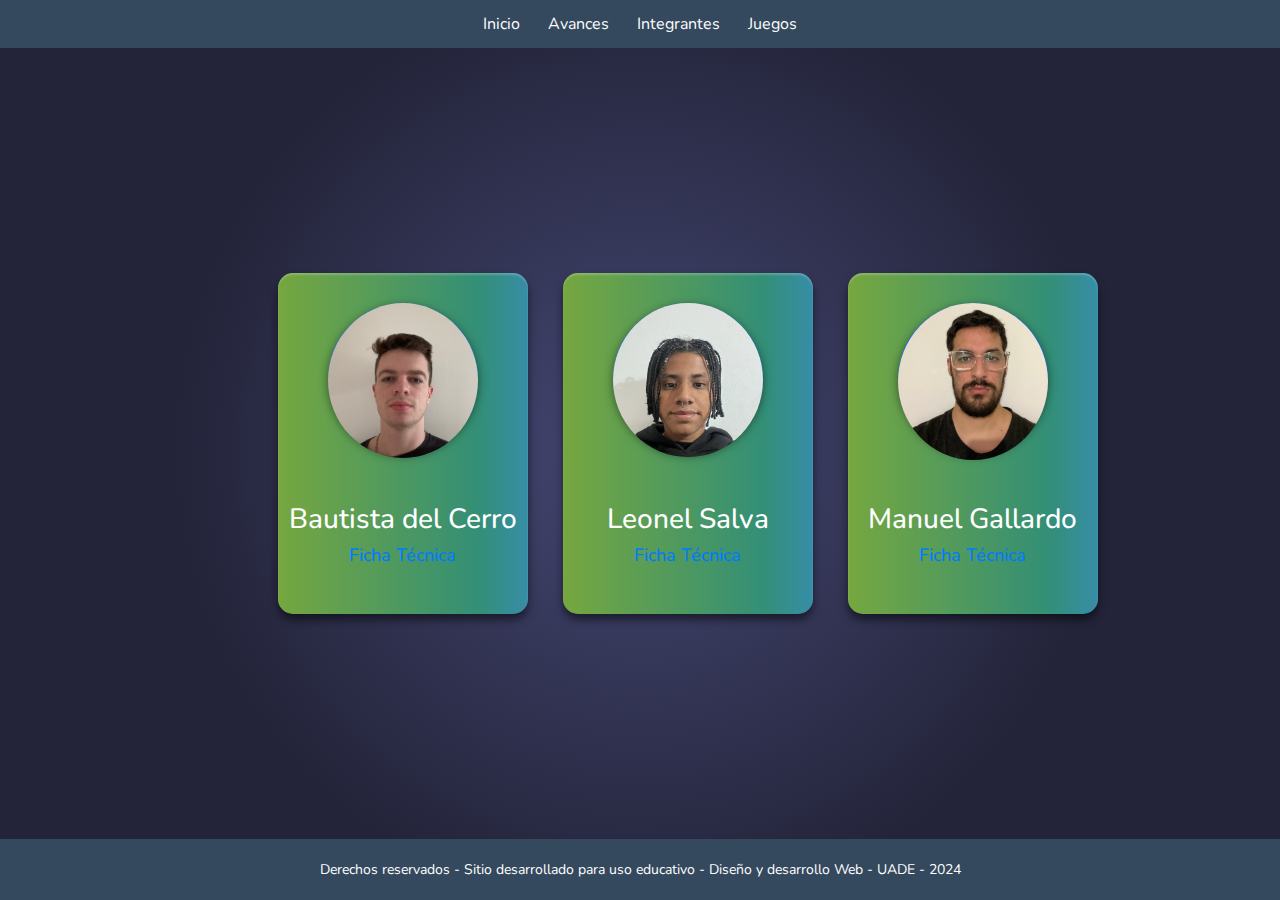
<file: integrantes.html>
<!DOCTYPE html>
<html lang="en">
<head>
    <meta charset="UTF-8">
    <meta name="viewport" content="width=device-width, initial-scale=1.0">
    <link rel="stylesheet" href="styles/integrantes.css">
    <link rel="stylesheet" href="styles/navbar.css">
    <link rel="stylesheet" href="styles/footer.css">
    <link rel="stylesheet" href="https://cdnjs.cloudflare.com/ajax/libs/twitter-bootstrap/4.1.2/css/bootstrap.min.css">
    <link rel="stylesheet" href="https://cdnjs.cloudflare.com/ajax/libs/font-awesome/5.15.3/css/all.min.css">
    <title>Salvemos la fauna - Integrantes</title>
</head>
<body>
    <section class="navBar">
        <nav>
          <a onclick="mostrarOcultar('mostrar')" class="icon-reorder"><i class="fas fa-bars"></i></a>
            <ul id="mostrar">
            <li><a href="index.html">Inicio</a></li>
            <li><a href="avances.html">Avances</a></li>
            <li><a href="integrantes.html">Integrantes</a></li>
            <li><a href="juegos.html">Juegos</a></li>
          </ul>
        </nav>
        </section>
    
    <div class="container d-flex justify-content-center align-items-center min-vh-100">
        <div class="row justify-content-center">
            <div class="col-12 col-sm-6 col-md-4 col-lg-3">
                <div class="our-team">
                    <div class="picture">
                        <img class="img-fluid" src="images/bauti.png">
                    </div>
                    <div class="team-content">
                        <h3 class="name">Bautista del Cerro</h3>
                        <h4 class="title"><a href="https://baudelcerro1204.github.io/1erParcial-DesarrolloWeb/" target="_blank">Ficha Técnica</a></h4>
                    </div>
                    <ul class="social">
                        <li><a href="https://github.com/baudelcerro1204" class="fab fa-github" aria-hidden="true" target="_blank"></a></li>
                        <li><a href="https://www.linkedin.com/in/bautistadelcerro/" class="fab fa-linkedin" aria-hidden="true" target="_blank"></a></li>
                    </ul>                    
                </div>
            </div>
            <div class="col-12 col-sm-6 col-md-4 col-lg-3">
                <div class="our-team">
                    <div class="picture">
                        <img class="img-fluid" src="images/leonel.jpg">
                    </div>
                    <div class="team-content">
                        <h3 class="name">Leonel Salva</h3>
                        <h4 class="title"><a href="https://leonelsalva4.github.io/parcial1_disenoweb/" target="_blank">Ficha Técnica</a></h4>
                    </div>
                    <ul class="social">
                        <li><a href="https://github.com/leonelsalva4" class="fab fa-github" aria-hidden="true" target="_blank"></a></li>
                        <li><a href="https://www.linkedin.com/in/leonel-salva-abbaa928a/" class="fab fa-linkedin" aria-hidden="true" target="_blank"></a></li>
                    </ul>
                </div>
            </div>
            <div class="col-12 col-sm-6 col-md-4 col-lg-3">
                <div class="our-team">
                    <div class="picture">
                        <img class="img-fluid" src="images/manu.jpeg">
                    </div>
                    <div class="team-content">
                        <h3 class="name">Manuel Gallardo</h3>
                        <h4 class="title"><a href="https://obianzk.github.io/disaydesa-examen1/" target="_blank">Ficha Técnica</a></h4>
                    </div>
                </div>
            </div>
        </div>
    </div>
    <script src="https://code.jquery.com/jquery-3.5.1.min.js"></script>
    <script src="js/navbar.js"></script> 
    <footer>
        <p>Derechos reservados - Sitio desarrollado para uso
          educativo - Diseño y desarrollo Web - UADE - 2024</p>
    </footer>
</body>
</html>
</file>
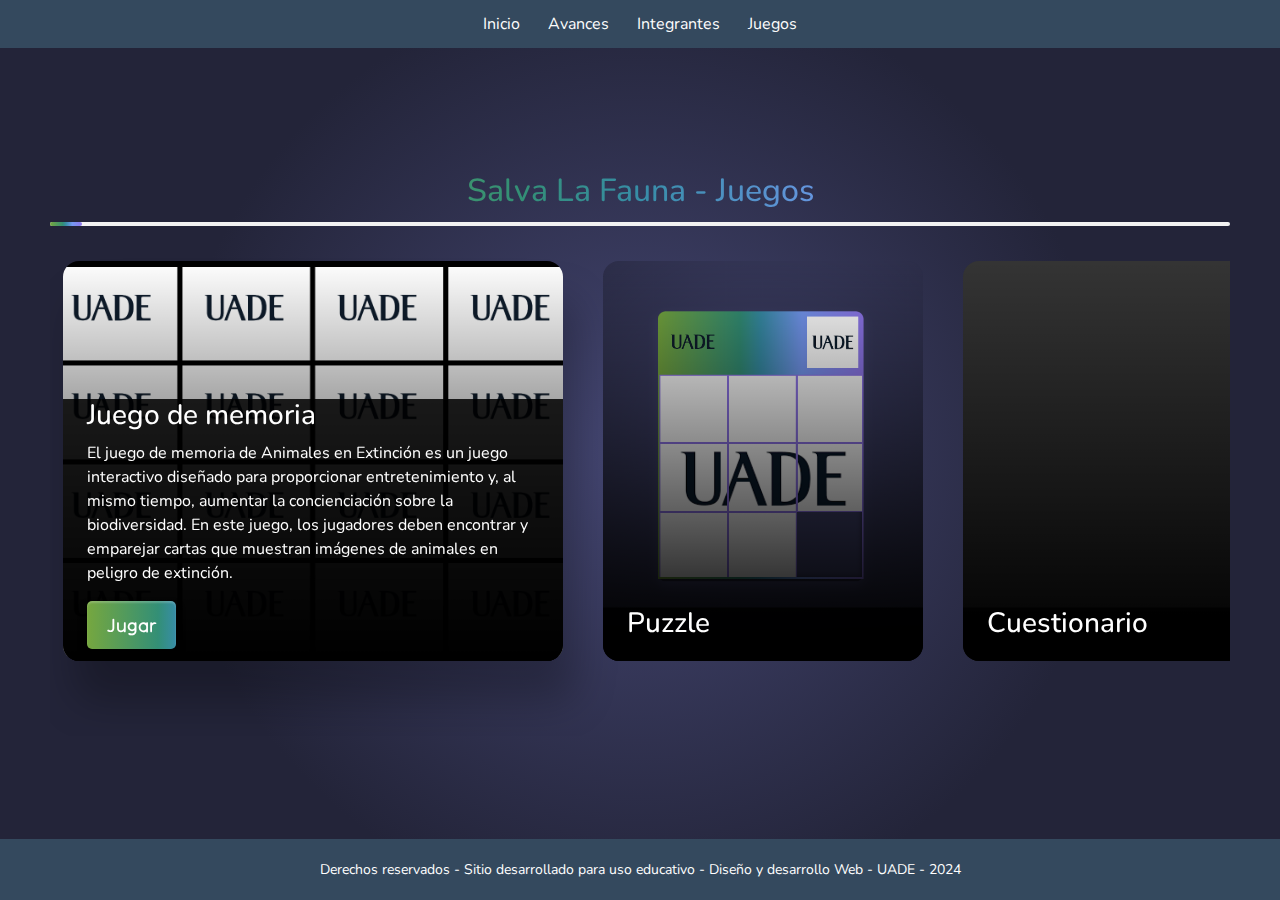
<file: juegos.html>
<!DOCTYPE html>
<html lang="en">
<head>
    <meta charset="UTF-8">
    <meta name="viewport" content="width=device-width, initial-scale=1.0">
    <title>Salvemos la fauna - Juegos</title>
    <link rel="stylesheet" href="styles/juegos.css">
    <link rel="stylesheet" href="styles/footer.css">
    <link rel="stylesheet" href="styles/navbar.css">
    <link rel="stylesheet" href="https://cdnjs.cloudflare.com/ajax/libs/twitter-bootstrap/4.5.0/css/bootstrap.min.css">
    <link rel="stylesheet" href="https://cdnjs.cloudflare.com/ajax/libs/OwlCarousel2/2.3.4/assets/owl.carousel.min.css">
    <link rel="stylesheet" href="https://cdnjs.cloudflare.com/ajax/libs/OwlCarousel2/2.3.4/assets/owl.theme.default.css">
    <link rel="stylesheet" href="https://cdnjs.cloudflare.com/ajax/libs/font-awesome/5.15.3/css/all.min.css">
</head>
<body>
  <section class="navBar">
    <nav>
        <a onclick="mostrarOcultar('mostrar')" class="icon-reorder"><i class="fas fa-bars"></i></a>
        <ul id="mostrar">
            <li><a href="index.html">Inicio</a></li>
            <li><a href="avances.html">Avances</a></li>
            <li><a href="integrantes.html">Integrantes</a></li>
            <li><a href="juegos.html">Juegos</a></li>
        </ul>
    </nav>
  </section>
  <section class="game-section">
      <h2 class="line-title">Salva la fauna - Juegos</h2>
      <div class="owl-carousel custom-carousel owl-theme">
        <div class="item active" style="background-image: url(images/memory-game.png);">
          <div class="item-desc">
            <h3>Juego de memoria</h3>
            <p>El juego de memoria de Animales en Extinción es un juego interactivo diseñado para proporcionar entretenimiento y, al mismo tiempo, aumentar la concienciación sobre la biodiversidad. En este juego, los jugadores deben encontrar y emparejar cartas que muestran imágenes de animales en peligro de extinción.</p>
            <button class="play-button" onclick="location.href='bauti.html'">Jugar</button>
          </div>
        </div>
        <div class="item" style="background-image: url(images/puzzle.png);">
          <div class="item-desc">
            <h3>Puzzle</h3>
            <p>El Juego de Puzzle de Animales en Extinción desafía a los jugadores a reorganizar piezas para revelar imágenes de animales en peligro de extinción. 
              Este juego no solo entretiene, sino que también educa sobre la importancia de la conservación de estas especies.</p>
              <button class="play-button" onclick="location.href='leo.html'">Jugar</button>
          </div>
        </div>
        <div class="item" style="background-image: url(https://i.pinimg.com/736x/20/c6/91/20c6912a4325c42402890997866a82b9.jpg);">
          <div class="item-desc">
            <h3>Cuestionario</h3>
            <p>El "Cuestionario sobre Conservación de Tiburones" es un juego educativo que desafía a los jugadores a responder preguntas sobre la conservación de los tiburones, su importancia y las amenazas que enfrentan. Los jugadores deben seleccionar las respuestas correctas y al finalizar pueden ver su puntaje.</p>
            <button class="play-button" onclick="location.href='manu.html'">Jugar</button>
          </div>
        </div>
      </div>
  </section>
  <footer>
      <p>Derechos reservados - Sitio desarrollado para uso
        educativo - Diseño y desarrollo Web - UADE - 2024</p>
  </footer>
  <script src="https://code.jquery.com/jquery-3.5.1.min.js"></script>
  <script src="https://cdnjs.cloudflare.com/ajax/libs/jquery/3.6.0/jquery.min.js"></script>
  <script src="https://cdnjs.cloudflare.com/ajax/libs/OwlCarousel2/2.3.4/owl.carousel.min.js"></script>
  <script src="js/navbar.js"></script>
  <script src="js/juegos.js"></script>
</body>
</html>
</file>
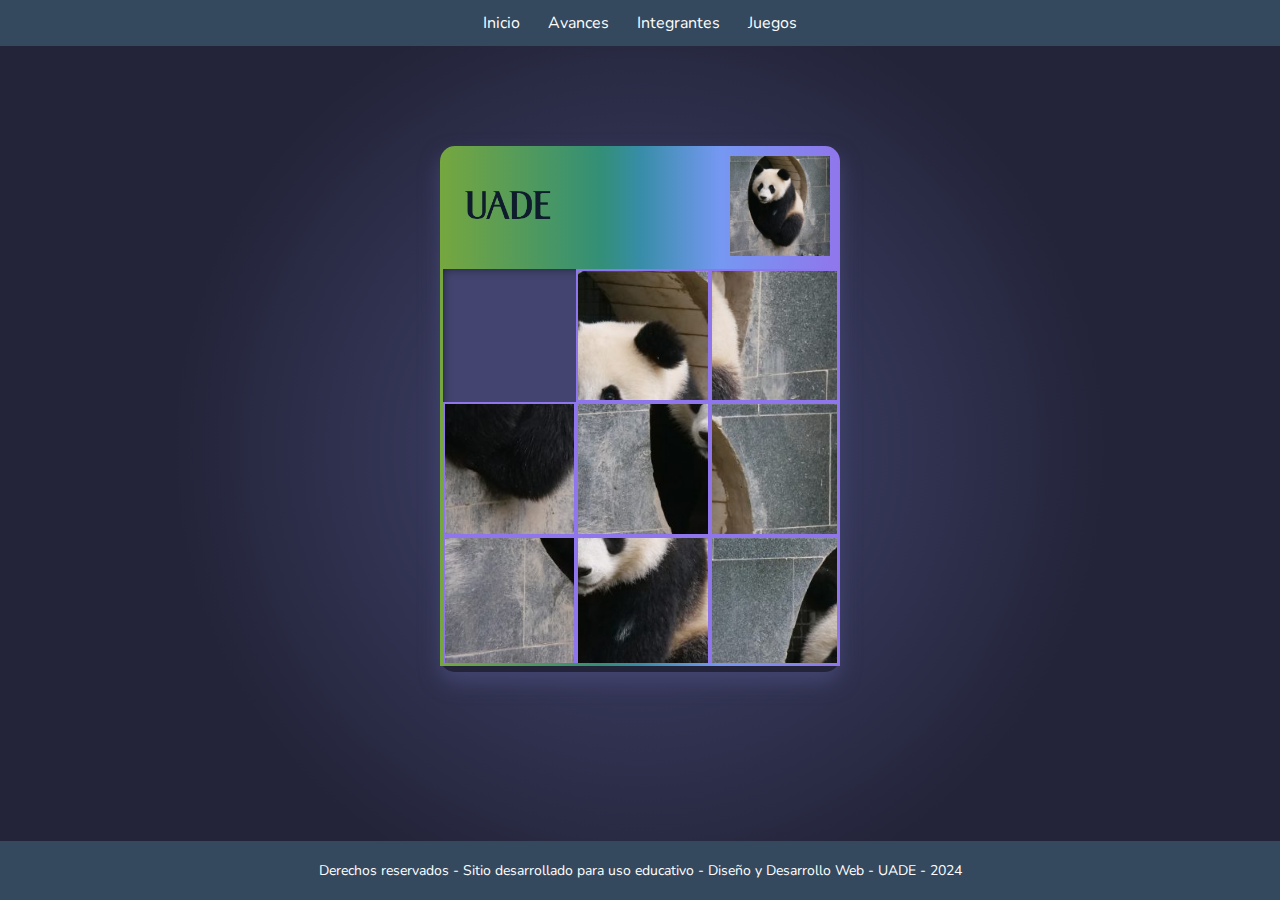
<file: leo.html>
<!DOCTYPE html>
<html lang="es">

<head>
    <meta charset="UTF-8">
    <meta name="viewport" content="width=device-width, initial-scale=1.0">
    <title>Puzzle</title>
    <link rel="stylesheet" href="https://fonts.googleapis.com/css?family=Anton">
    <link rel="stylesheet" href="styles/footer.css">
    <link rel="stylesheet" href="styles/leo.css">
    <link rel="stylesheet" href="styles/navbar.css">
    <link rel="stylesheet" href="https://cdnjs.cloudflare.com/ajax/libs/font-awesome/5.15.3/css/all.min.css">
</head>

<body>
    <header class="navBar">
        <nav>
            <a onclick="mostrarOcultar('mostrar')" class="icon-reorder"><i class="fas fa-bars"></i></a>
            <ul id="mostrar">
                <li><a href="index.html">Inicio</a></li>
                <li><a href="avances.html">Avances</a></li>
                <li><a href="integrantes.html">Integrantes</a></li>
                <li><a href="juegos.html">Juegos</a></li>
            </ul>
        </nav>
    </header>
    <main>
        <div class="logo-container">
            <div class="logo">
                <img src="./images/logo-uade.png" alt="Logo uade">
                <img id="reference-image" src="" alt="Imagen de referencia" height="100" width="100">
            </div>
            <div id="puzzle-wrapper"></div>
        </div>
    </main>
    <script src="js/leo.js"></script>
    <script src="js/navbar.js"></script>
    <script src="https://cdnjs.cloudflare.com/ajax/libs/jquery/2.1.3/jquery.min.js"></script>
    <footer>
        <p>Derechos reservados - Sitio desarrollado para uso
            educativo - Diseño y Desarrollo Web - UADE - 2024</p>
    </footer>
</body>

</html>
</file>
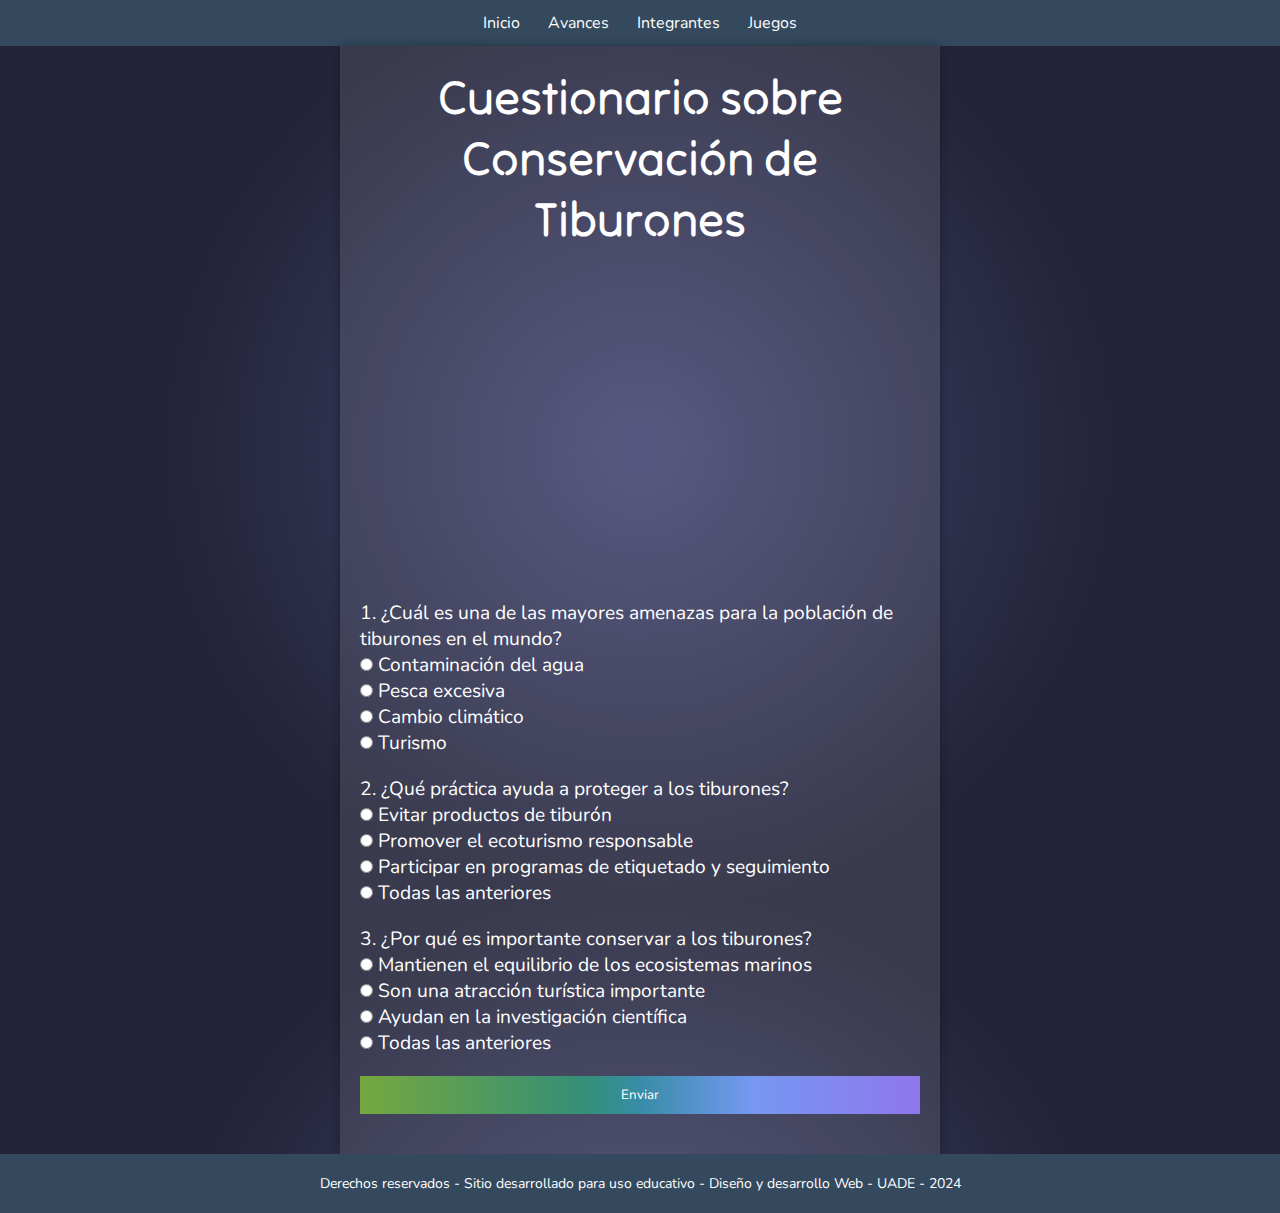
<file: manu.html>
<!DOCTYPE html>
<html lang="es">
<head>
    <meta charset="UTF-8">
    <meta name="viewport" content="width=device-width, initial-scale=1.0">
    <title>Cuestionario sobre Conservación de Tiburones</title>
    <link rel="stylesheet" href="styles/manu.css">
    <link rel="stylesheet" href="styles/navbar.css">
    <link rel="stylesheet" href="styles/footer.css">
    <link rel="stylesheet" href="https://cdnjs.cloudflare.com/ajax/libs/font-awesome/5.15.3/css/all.min.css">
</head>
<body>
    <section class="navBar">
        <nav>
          <a onclick="mostrarOcultar('mostrar')" class="icon-reorder"><i class="fas fa-bars"></i></a>
          <ul id="mostrar">
            <li><a href="index.html">Inicio</a></li>
            <li><a href="avances.html">Avances</a></li>
            <li><a href="integrantes.html">Integrantes</a></li>
            <li><a href="juegos.html">Juegos</a></li>
          </ul>
        </nav>
      </section>
    <div class="container">
        <h1>Cuestionario sobre Conservación de Tiburones</h1>

        <div>
          <iframe width="560" height="315" src="https://www.youtube.com/embed/Ao5ItYTg2cI" frameborder="0" allow="accelerometer; autoplay; clipboard-write; encrypted-media; gyroscope; picture-in-picture" allowfullscreen></iframe>
      </div>

        <form id="quizForm">
            <div class="question">
                <p>1. ¿Cuál es una de las mayores amenazas para la población de tiburones en el mundo?</p>
                <label><input type="radio" name="question1" value="Contaminación del agua"> Contaminación del agua</label><br>
                <label><input type="radio" name="question1" value="Pesca excesiva"> Pesca excesiva</label><br>
                <label><input type="radio" name="question1" value="Cambio climático"> Cambio climático</label><br>
                <label><input type="radio" name="question1" value="Turismo"> Turismo</label>
            </div>
            <div class="question">
                <p>2. ¿Qué práctica ayuda a proteger a los tiburones?</p>
                <label><input type="radio" name="question2" value="Evitar productos de tiburón"> Evitar productos de tiburón</label><br>
                <label><input type="radio" name="question2" value="Promover el ecoturismo responsable"> Promover el ecoturismo responsable</label><br>
                <label><input type="radio" name="question2" value="Participar en programas de etiquetado y seguimiento"> Participar en programas de etiquetado y seguimiento</label><br>
                <label><input type="radio" name="question2" value="Todas las anteriores"> Todas las anteriores</label>
            </div>
            <div class="question">
                <p>3. ¿Por qué es importante conservar a los tiburones?</p>
                <label><input type="radio" name="question3" value="Mantienen el equilibrio de los ecosistemas marinos"> Mantienen el equilibrio de los ecosistemas marinos</label><br>
                <label><input type="radio" name="question3" value="Son una atracción turística importante"> Son una atracción turística importante</label><br>
                <label><input type="radio" name="question3" value="Ayudan en la investigación científica"> Ayudan en la investigación científica</label><br>
                <label><input type="radio" name="question3" value="Todas las anteriores"> Todas las anteriores</label>
            </div>
            <button type="submit">Enviar</button>
        </form>
        <div id="result"></div>
        <div id="modal" class="modal">
            <div class="modal-content">
                <span id="closeModal" class="close">&times;</span>
                <p id="modalResult"></p>
                <button onclick="retryQuiz()">Volver a intentar</button>
                <button onclick="window.location.href='juegos.html'">Ir al inicio</button>
            </div>
        </div>
    </div>
    <script src="js/manu.js"></script>
    <script src="js/navbar.js"></script>
  <footer>
    <p>Derechos reservados - Sitio desarrollado para uso
      educativo - Diseño y desarrollo Web - UADE - 2024</p>
</footer>
</body>
</html>
</file>
<file: styles/integrantes.css>
/* CSS para el footer */
html, body {
    height: 100%;
    margin: 0;
    padding: 0;
}

body {
    display: flex;
    flex-direction: column;
    min-height: 100vh;
    font-family: "Nunito", sans-serif;
    background: rgb(67, 69, 112);
    background: radial-gradient(circle, rgba(67, 69, 112, 1) 3%, rgba(35, 36, 57, 1) 60%);
    background-size: cover;
    background-position: center;
    box-sizing: border-box;
}

.container {
    flex: 1;
    display: flex;
    flex-direction: column;
    justify-content: center;
    align-items: center;
}

footer {
    background-color: #34495e; 
    color: #ffffff; 
    text-align: center; 
    padding: 20px; 
    width: 100%; 
    font-family: 'Nunito', sans-serif; 
    font-size: 14px; 
    position: relative;
}

footer p {
    margin: 0; 
}

.our-team {
    padding: 30px 0 40px;
    margin: 50px; 
    text-align: center;
    overflow: hidden;
    position: relative;
    background: linear-gradient(
        90deg,
        rgb(118, 167, 63) 0%,
        rgb(51, 143, 118) 40%,
        rgb(55, 141, 167) 50%,
        rgb(117, 152, 242) 70%,
        rgb(144, 118, 236) 100%
    );
    background-size: 200%;
    background-position: left;
    color: #fff;
    border-radius: 15px;
    box-shadow: 0 6px 8px rgba(0, 0, 0, 0.5), inset 0px 2px 2px rgba(255, 255, 255, 0.2);
    transition: all 0.3s ease-in;
    animation: backgroundMove 10s linear infinite alternate;
    width: 250px; 
}

@keyframes backgroundMove {
    0% {
        background-position: left;
    }
    100% {
        background-position: right;
    }
}

.our-team .picture {
    display: inline-block;
    height: 150px; 
    width: 150px; 
    margin-bottom: 50px;
    z-index: 1;
    position: relative;
    border-radius: 50%;
    box-shadow: 0 3px 10px rgba(0, 0, 0, 0.5);
}

.our-team .picture::before {
    content: "";
    width: 100%;
    height: 0;
    border-radius: 50%;
    background-color: #1369ce;
    position: absolute;
    bottom: 135%;
    right: 0;
    left: 0;
    opacity: 0.9;
    transform: scale(3);
    transition: all 0.3s linear 0s;
}

.our-team:hover .picture::before {
    height: 100%;
}

.our-team .picture::after {
    content: "";
    width: 100%;
    height: 100%;
    border-radius: 50%;
    background-color: #1369ce;
    position: absolute;
    top: 0;
    left: 0;
    z-index: -1;
}

.our-team .picture img {
    width: 100%;
    height: auto;
    border-radius: 50%;
    transform: scale(1);
    transition: all 0.9s ease 0s;
}

.our-team:hover .picture img {
    box-shadow: 0 0 0 14px #f7f5ec;
    transform: scale(0.7);
}

.our-team .title {
    display: block;
    font-size: 18px; 
    color: #4e5052;
    text-transform: capitalize;
}

.our-team .social {
    width: 100%;
    padding: 0;
    margin: 0;
    background-color: #1369ce;
    position: absolute;
    bottom: -100px;
    left: 0;
    transition: all 0.5s ease 0s;
    display: flex;
    justify-content: center;
    align-items: center;
}

.our-team:hover .social {
    bottom: 0;
}

.our-team .social li {
    display: inline-block;
    margin: 0 10px;
}

.our-team .social li a {
    display: block;
    padding: 10px;
    font-size: 17px;
    color: white;
    transition: all 0.3s ease 0s;
    text-decoration: none;
    border-radius: 50%;
    background: linear-gradient(to bottom, #559b9a, #3b3d8a);
    box-shadow: 0 8px 20px rgba(0, 0, 0, 0.5), inset 0px 4px 4px rgba(255, 255, 255, 0.2);
}

.our-team .social li a:hover {
    color: #1369ce;
    background-color: #f7f5ec;
}

@media (max-width: 768px) {
    .our-team {
        width: 220px;
        margin: 20px auto;
    }
    
    .our-team .title {
        font-size: 16px; 
    }
    
    .our-team .picture {
        height: 130px; 
        width: 130px;
    }
}

@media (max-width: 576px) {
    .our-team {
        width: 200px; 
        margin: 20px auto; 
    }
    
    .our-team .title {
        font-size: 14px; 
    }
    
    .our-team .picture {
        height: 110px; 
        width: 110px; 
    }
}

/* CSS para el navbar */
.navBar a {
    color: #fff;
    padding: 8px 0;
    text-decoration: none;
}

.navBar h1 {
    color: #fff;
    font-size: 20px;
    margin: 0;
    text-align: center;
    text-transform: uppercase;
}

.navBar header {
    background: #222;
    padding: 10px 0;
    width: 100%;
    display: flex;
    justify-content: space-between;
    align-items: center;
}

.navBar li {
    color: #fff;
    list-style: none;
    padding: 12px;
}

.navBar li:hover {
    background: rgba(0,0,0,.25);
}

.navBar li a {
    display: inline;
}

nav {
    background-color: #34495e;
    text-align: center;
    width: 100%;
}

.navBar ul {
    margin: 0;
    padding: 0;
}

.navBar .icon-reorder {
    cursor: pointer;
    font-size: 24px;
    color: #fdfdfd;
    display: none; /* Ocultarlo por defecto */
}

.navBar .icon-reorder i {
    color: #fff; /* Color blanco para el ícono de la hamburguesa */
}

/* En resoluciones mayores a 450px */
@media screen and (min-width: 450px) {
    .navBar a {
        display: none;
    }
    .navBar li {
        display: inline-block;
    }
    .navBar ul {
        display: block !important;
    }
    .navBar .icon-reorder {
        display: none; /* Ocultar el ícono en pantallas grandes */
    }
}

/* En resoluciones menores a 450px */
@media screen and (max-width: 449px){
    .navBar a {
        display: block;
    }
    .navBar ul {
        display: none;
    }
    .navBar .icon-reorder {
        display: block; /* Mostrar el ícono en pantallas pequeñas */
    }
}

/* Agregar funcionalidad de toggle */
.navBar ul.show {
    display: block !important;
}
</file>
<file: styles/navbar.css>
@import url("https://fonts.googleapis.com/css2?family=Nunito:wght@300;400;500;600;700;800&family=Tilt+Neon&display=swap");

* {
  margin: 0;
  padding: 0;
  box-sizing: border-box;
  font-family: "Nunito", sans-serif;
}

html, body {
  height: 100%;
  margin: 0;
  padding: 0;
  display: flex;
  flex-direction: column;
}

body {
  font-family: "Nunito", sans-serif;
  font-size: 16px;
  background: rgb(67, 69, 112);
  background: radial-gradient(circle, rgba(67, 69, 112, 1) 3%, rgba(35, 36, 57, 1) 60%);
  background-size: cover;
  background-position: center;
  margin: 0;
  padding: 0;
  display: flex;
  flex-direction: column;
  min-height: 100vh;
}

.navBar a {
  color: #fdfdfd;
  padding: 8px 0;
  text-decoration: none;
}

.navBar h1 {
  color: #fff;
  font-size: 20px;
  margin: 0;
  text-align: center;
  text-transform: uppercase;
}

.navBar header {
  background: #222;
  padding: 10px 0;
  width: 100%;
  display: flex;
  justify-content: space-between;
  align-items: center;
  position: fixed;
  top: 0;
  left: 0;
  right: 0;
  z-index: 10;
}

.navBar li {
  color: #fff;
  list-style: none;
  padding: 12px;
}

.navBar li:hover {
  background: rgba(0,0,0,.25);
}

.navBar li a {
  display: inline;
}

nav {
  background-color: #34495e;
  text-align: center;
  width: 100%;
}

.navBar ul {
  margin: 0;
  padding: 0;
}

.navBar .icon-reorder {
  cursor: pointer;
  font-size: 24px;
  color: #fdfdfd;
  display: none; /* Ocultarlo por defecto */
}

/* En resoluciones mayores a 450px */
@media screen and (min-width: 450px) {
  .navBar a {
    display: none;
  }
  .navBar li {
    display: inline-block;
  }
  .navBar ul {
    display: block !important;
  }
  .navBar .icon-reorder {
    display: none; /* Ocultar el ícono en pantallas grandes */
  }
}

/* En resoluciones menores a 450px */
@media screen and (max-width: 449px){
  .navBar a {
    display: block;
  }
  .navBar ul {
    display: none;
  }
  .navBar .icon-reorder {
    display: block; /* Mostrar el ícono en pantallas pequeñas */
  }
}

/* Agregar funcionalidad de toggle */
.navBar ul.show {
  display: block !important;
}

/* Agregar margen superior al contenido para que no quede tapado por el navbar */
.home {
  margin-top: 60px; /* Ajusta este valor según la altura del navbar */
}
</file>
<file: styles/footer.css>
body {
    display: flex;
    flex-direction: column;
    min-height: 100vh;
}

footer {
    background-color: #34495e; 
    color: #ffffff; 
    text-align: center; 
    padding: 20px; 
    width: 100%; 
    font-family: 'Nunito', sans-serif; 
    font-size: 14px; 
}

footer p {
    margin: 0; 
}

@media (max-width: 768px) {
    footer {
        padding: 10px; 
        width: 100%;
    }
}

@media (max-width: 480px) {
    footer {
        width: 100%;
    }
}
</file>
<file: styles/juegos.css>
@import url("https://fonts.googleapis.com/css2?family=Nunito:wght@300;400;500;600;700;800&family=Tilt+Neon&display=swap");

* {
  margin: 0;
  padding: 0;
  box-sizing: border-box;
  font-family: "Nunito", sans-serif;
}

html, body {
  height: 100%;
  margin: 0;
  padding: 0;
  display: flex;
  flex-direction: column;
}

body {
  font-family: "Nunito", sans-serif;
  font-size: 16px;
  background: rgb(67, 69, 112);
  background: radial-gradient(circle, rgba(67, 69, 112, 1) 3%, rgba(35, 36, 57, 1) 60%);
  background-size: cover;
  background-position: center;
  margin: 0;
  padding: 0;
  display: flex;
  flex-direction: column;
  min-height: 100vh;
}

.navBar .icon-reorder {
  cursor: pointer;
  font-size: 24px;
  color: #fff;
  display: none; /* Ocultarlo por defecto */
}

.navBar .icon-reorder i {
  color: #fff; /* Color blanco para el ícono de la hamburguesa */
}

@media screen and (max-width: 800px) {
  .navBar .icon-reorder {
    display: block; /* Mostrar el ícono en pantallas pequeñas */
  }

  .navBar ul {
    display: none;
  }
}

/* Estilos adicionales */

.hamburger {
  display: none;
}

.hamburger div {
  width: 30px;
  height: 3px;
  background: #f2f5f7;
  margin: 5px;
  transition: all 0.3s ease;
}

.toggle .line1 {
  transform: rotate(-45deg) translate(-5px, 6px);
}

.toggle .line2 {
  transition: all 0.7s ease;
  width: 0;
}

.toggle .line3 {
  transform: rotate(45deg) translate(-5px, -6px);
}

@keyframes navLinkFade {
  from {
    opacity: 0;
    transform: translateX(50px);
  }
  to {
    opacity: 1;
    transform: translateX(0);
  }
}

.game-section {
  flex: 1;
  padding: 60px 50px;
  width: 100%;
  margin-top: 4rem;
}

img {
  max-width: 100%;
  border: 0;
  pointer-events: none;
  user-select: none;
}

h2 {
  margin-bottom: 48px;
  padding-bottom: 16px;
  font-size: clamp(1.5rem, 3vw, 2rem);
  line-height: clamp(1.8rem, 3.2vw, 2.3rem);
  font-weight: 700;
  position: relative;
  text-transform: capitalize;
  color: #fff;
  width: 100%;
  text-align: center;
}

h3 {
  margin: 0 0 10px;
  font-size: clamp(1.25rem, 2.5vw, 1.75rem);
  line-height: clamp(1.5rem, 2.8vw, 2rem);
  color: #fff;
}

.play-button {
  display: flex;
  justify-content: center;
  align-items: center;
  gap: 3px;
  max-width: max-content;
  background: linear-gradient(
    90deg,
    rgb(118, 167, 63) 0%,
    rgb(51, 143, 118) 40%,
    rgb(55, 141, 167) 50%,
    rgb(117, 152, 242) 70%,
    rgb(144, 118, 236) 100%
  );
  background-size: 200%;
  background-position: left;
  color: #fff;
  font-size: clamp(1rem, 2vw, 1.2rem);
  font-weight: 500;
  border: 0;
  padding: 12px 16px;
  border-radius: 5px;
  box-shadow: 0 6px 8px rgba(0, 0, 0, 0.5),
    inset 0px 2px 2px rgba(255, 255, 255, 0.2);
  cursor: pointer;
  transition: all 0.3s ease-in;
}

.play-button:hover {
  background-position: right;
}

a {
  text-decoration: none;
  color: inherit;
  outline: none;
  transition: all 0.4s ease-in-out;
}

a:hover {
  color: linear-gradient(
    90deg,
    rgb(118, 167, 63) 0%,
    rgb(51, 143, 118) 40%,
    rgb(55, 141, 167) 50%,
    rgb(117, 152, 242) 70%,
    rgb(144, 118, 236) 100%
  );
}

.line-title {
  position: relative;
  width: 100%;
  background-image: linear-gradient(
    90deg,
    rgb(118, 167, 63) 0%,
    rgb(51, 143, 118) 40%,
    rgb(55, 141, 167) 50%,
    rgb(117, 152, 242) 70%,
    rgb(144, 118, 236) 100%
  );
  color: transparent;
  background-size: contain;
  background-clip: text;
  -webkit-background-clip: text;
  text-align: center;
  margin-bottom: 20px;
}

.line-title::before,
.line-title::after {
  content: "";
  position: absolute;
  bottom: 0;
  left: 0;
  height: 4px;
  border-radius: 2px;
}

.line-title::before {
  width: 100%;
  background: #f2f2f2;
}

.line-title::after {
  width: 32px;
  background: linear-gradient(
    90deg,
    rgb(118, 167, 63) 0%,
    rgb(51, 143, 118) 40%,
    rgb(55, 141, 167) 50%,
    rgb(117, 152, 242) 70%,
    rgb(144, 118, 236) 100%
  );
}

.game-section .owl-stage {
  margin: 15px 0;
  display: flex;
  justify-content: center;
}

.game-section .item {
  margin: 0 15px 60px;
  width: 320px;
  height: 400px;
  display: flex;
  align-items: flex-end;
  background: #343434 no-repeat center center / cover;
  border-radius: 16px;
  overflow: hidden;
  position: relative;
  transition: all 0.4s ease-in-out;
  cursor: pointer;
}

.game-section .item.active {
  width: 500px;
  box-shadow: 12px 40px 40px rgba(0, 0, 0, 0.25);
}

.game-section .item:after {
  content: "";
  display: block;
  position: absolute;
  height: 100%;
  width: 100%;
  left: 0;
  top: 0;
  background-image: linear-gradient(rgba(0, 0, 0, 0), rgba(0, 0, 0, 1));
}

.game-section .item-desc {
  font-family: "Tilt Neon", sans-serif;
  padding: 0 24px 12px;
  color: #fff;
  position: relative;
  z-index: 1;
  overflow: hidden;
  transform: translateY(calc(100% - 54px));
  transition: all 0.4s ease-in-out;
  background: rgba(0, 0, 0, 0.85); /* Fondo semi-transparente */
  border-radius: 0 0 10px 10px; /* Bordes redondeados */
}
.game-section .item.active .item-desc {
  transform: none;
}

.game-section .item-desc p {
  opacity: 0;
  transform: translateY(32px);
  transition: all 0.4s ease-in-out 0.2s;
}

.game-section .item.active .item-desc p {
  opacity: 1;
  transform: translateY(0);
}

.game-section .play-button {
  margin-top: 10px;
  padding: 10px 20px;
  background-color: #118ab2;
  color: #fff;
  border: none;
  border-radius: 5px;
  cursor: pointer;
  transition: background-color 0.3s ease-in-out;
}

.game-section .play-button:hover {
  background-color: #073b4c;
}

.game-section .owl-theme.custom-carousel .owl-dots {
  margin-top: -20px;
  position: relative;
  z-index: 5;
}

@media (min-width: 992px) and (max-width: 1199px) {
  h2 {
    margin-bottom: 32px;
  }
  h3 {
    margin: 0 0 8px;
    font-size: 24px;
    line-height: 32px;
  }

  .game-section {
    padding: 50px 30px;
  }
  .game-section .item {
    margin: 0 12px 60px;
    width: 260px;
    height: 360px;
  }
  .game-section .item.active {
    width: 400px;
  }
  .game-section .item-desc {
    padding: 0 20px 10px;
    transform: translateY(calc(100% - 50px));
  }
}

@media (min-width: 768px) and (max-width: 991px) {
  h2 {
    margin-bottom: 32px;
  }
  h3 {
    margin: 0 0 8px;
    font-size: 24px;
    line-height: 32px;
  }
  .line-title {
    width: 330px;
  }

  .game-section {
    padding: 50px 30px 40px;
  }
  .game-section .item {
    margin: 0 12px 60px;
    width: 240px;
    height: 330px;
  }
  .game-section .item.active {
    width: 360px;
  }
  .game-section .item-desc {
    padding: 0 12px 6px;
    transform: translateY(calc(100% - 42px));
  }
}

@media (max-width: 767px) {
  body {
    font-size: 14px;
    display: block;
    padding: 20px;
  }
  h2 {
    margin-bottom: 20px;
  }
  h3 {
    margin: 0 0 8px;
    font-size: 19px;
    line-height: 24px;
  }
  .line-title {
    width: 250px;
  }

  .game-section {
    padding: 30px 15px 20px;
  }
  .game-section .item {
    margin: 0 10px 40px;
    width: 200px;
    height: 280px;
  }
  .game-section .item.active {
    width: 270px;
    box-shadow: 6px 10px 10px rgba(0, 0, 0, 0.25);
  }
  .game-section .item-desc {
    padding: 0 10px 4px;
    transform: translateY(calc(100% - 38px));
  }
}
</file>
<file: styles/leo.css>
@import url("https://fonts.googleapis.com/css2?family=Nunito:wght@300;400;500;600;700;800&family=Tilt+Neon&display=swap");

* {
  margin: 0;
  padding: 0;
  box-sizing: border-box;
  font-family: "Nunito", sans-serif;
}

html, body {
  height: 100%;
  margin: 0;
  padding: 0;
}

body {
  font-family: "Nunito", sans-serif;
  font-size: 16px;
  background: rgb(67, 69, 112);
  background: radial-gradient(circle, rgba(67, 69, 112, 1) 3%, rgba(35, 36, 57, 1) 60%);
  background-size: cover;
  background-position: center;
  margin: 0;
  padding: 0;
  display: flex;
  flex-direction: column;
  align-items: center;
  min-height: 100vh;
}

.navBar {
  width: 100%;
}

.navBar a {
  color: #fdfdfd;
  padding: 8px 0;
  text-decoration: none;
}

.navBar h1 {
  color: #fff;
  font-size: 20px;
  margin: 0;
  text-align: center;
  text-transform: uppercase;
}

.navBar header {
  background: #222;
  padding: 10px 0;
  width: 100%;
  display: flex;
  justify-content: space-between;
  align-items: center;
  position: fixed;
  top: 0;
  left: 0;
  right: 0;
  z-index: 10;
}

.navBar li {
  color: #fff;
  list-style: none;
  padding: 12px;
}

.navBar li:hover {
  background: rgba(0,0,0,.25);
}

.navBar li a {
  display: inline;
}

nav {
  background-color: #34495e;
  text-align: center;
  width: 100%;
}

.navBar ul {
  margin: 0;
  padding: 0;
}

.navBar .icon-reorder {
  cursor: pointer;
  font-size: 24px;
  color: #fdfdfd;
  display: none; /* Ocultarlo por defecto */
}

/* En resoluciones mayores a 450px */
@media screen and (min-width: 450px) {
  .navBar a {
    display: none;
  }
  .navBar li {
    display: inline-block;
  }
  .navBar ul {
    display: block !important;
  }
  .navBar .icon-reorder {
    display: none; /* Ocultar el ícono en pantallas grandes */
  }
}

/* En resoluciones menores a 450px */
@media screen and (max-width: 449px){
  .navBar a {
    display: block;
  }
  .navBar ul {
    display: none;
  }
  .navBar .icon-reorder {
    display: block; /* Mostrar el ícono en pantallas pequeñas */
  }
}

/* Agregar funcionalidad de toggle */
.navBar ul.show {
  display: block !important;
}

/* Agregar margen superior al contenido para que no quede tapado por el navbar */
.home {
  margin-top: 60px; /* Ajusta este valor según la altura del navbar */
}

.logo-container {
  display: flex;
  flex-direction: column;
  align-items: center;
  background: radial-gradient(circle, rgba(67, 69, 112, 1) 3%, rgba(35, 36, 57, 1) 60%);
  border-radius: 15px;
  box-shadow: 0 10px 20px rgb(67, 69, 112);
  text-align: center;
  margin-top: 100px; /* Ajustado para que no quede tapado por el navbar */
  width: 100%;
  max-width: 400px;
}

.logo {
  width: 100%;
  display: flex;
  justify-content: space-between;
  align-items: center;
  background: linear-gradient(
    90deg,
    rgb(118, 167, 63) 0%,
    rgb(51, 143, 118) 40%,
    rgb(55, 141, 167) 50%,
    rgb(117, 152, 242) 70%,
    rgb(144, 118, 236) 100%
  );
  padding: 10px;
  border-radius: 15px 15px 0 0;
  box-sizing: border-box;
}

.logo img {
  max-width: 120px;
  border-radius: 0;
}

.referencia {
  max-width: 120px;
  border-radius: 0;
}

.puzzle {
  width: 100%;
  display: inline-block;
  border: 3px solid;
  border-image: linear-gradient(
    90deg,
    rgb(118, 167, 63) 0%,
    rgb(51, 143, 118) 40%,
    rgb(55, 141, 167) 50%,
    rgb(117, 152, 242) 70%,
    rgb(144, 118, 236) 100%
  ) 1;
  
  overflow: hidden;
  background-color: rgb(67, 69, 112);
  box-shadow: inset 0 0 10px rgba(0, 0, 0, 0.5);
  box-sizing: border-box;
}

.tile {
  border: 2px solid rgb(144, 118, 236);
  cursor: pointer;
  transition: transform 0.1s, box-shadow 0.1s;
  background-color: rgb(144, 118, 236);
}

.tile:hover {
  box-shadow: inset 0 0 8px rgba(0, 0, 0, 0.3);
}

.tile:active {
  transform: scale(0.95);
}

.tile.empty {
  background: none;
  border: none;
  cursor: default;
}

.win-message {
  position: fixed;
  top: 50%;
  left: 50%;
  transform: translate(-50%, -50%);
  background: rgba(0, 0, 0, 0.8);
  color: #fff;
  padding: 20px;
  border-radius: 10px;
  text-align: center;
  z-index: 1000;
}

.win-content {
  display: flex;
  flex-direction: column;
  align-items: center;
}

.win-content h2 {
  margin-bottom: 20px;
}

.win-content button {
  padding: 10px 20px;
  background: #4caf50;
  border: none;
  color: white;
  font-size: 16px;
  cursor: pointer;
  border-radius: 5px;
}

.win-content button:hover {
  background: #45a049;
}


footer {
  margin-top: auto;
}

/* Responsive Styles */
@media (max-width: 768px) {
  .logo-container {
    width: 100%;
  }
  
  .puzzle {
    width: 90%;
  }
}

@media (max-width: 480px) {
  .logo-container {
    width: 100%;
  }
  
  .puzzle {
    width: 90%;
  }

  .win-content button {
    width: 100%;
    box-sizing: border-box;
  }
}
</file>
<file: styles/manu.css>
@import url("https://fonts.googleapis.com/css2?family=Nunito:wght@300;400;500;600;700;800&family=Tilt+Neon&display=swap");

@property --gradient-angle {
  syntax: "<angle>";
  initial-value: 0deg;
  inherits: false;
}

* {
  padding: 0;
  margin: 0;
  box-sizing: border-box;
  font-family: "Nunito", sans-serif;
}

body {
  font-family: "Nunito", sans-serif;
  background: rgb(67, 69, 112);
  background: radial-gradient(
    circle,
    rgba(67, 69, 112, 1) 3%,
    rgba(35, 36, 57, 1) 60%
  );
  margin: 0;
  padding: 20px;
}

.container {
  max-width: 600px;
  margin: 0 auto;
  padding: 20px;
  background-color: rgba(255, 255, 255, 0.1);
  box-shadow: 0 0 10px rgba(0, 0, 0, 0.3);
}

h1 {
  text-align: center;
  font-family: "Tilt Neon", sans-serif;
  font-size: clamp(2.5rem, 5vw, 3rem);
  color: #fff;
  margin-bottom: 30px;
}

.question {
  margin-bottom: 20px;
  font-size: clamp(1rem, 3vw, 1.2rem);
  color: #fff;
}

button {
  display: block;
  width: 100%;
  padding: 10px;
  background: linear-gradient(
    90deg,
    rgb(118, 167, 63) 0%,
    rgb(51, 143, 118) 40%,
    rgb(55, 141, 167) 50%,
    rgb(117, 152, 242) 70%,
    rgb(144, 118, 236) 100%
  );
  color: #fff;
  border: none;
  cursor: pointer;
  transition: all 0.3s ease-in;
}

button:hover {
  background-position: right;
}

#result {
  margin-top: 20px;
  text-align: center;
  font-size: clamp(1rem, 3vw, 1.2rem);
  color: #fff;
}

.modal {
  display: none;
  position: fixed;
  z-index: 1;
  left: 0;
  top: 0;
  width: 100%;
  height: 100%;
  overflow: auto;
  background-color: rgb(0, 0, 0);
  background-color: rgba(0, 0, 0, 0.4);
}

.modal-content {
  background-color: rgb(67, 69, 112);
  margin: 15% auto;
  padding: 20px;
  border: 1px solid #888;
  width: 80%;
  max-width: 400px;
  text-align: center;
}

.modal-content button {
  margin: 20px auto;
  display: block;
  width: 70%;
}

footer{
  margin-top: auto;
}

.correct {
  background-color: rgba(144, 238, 144, 0.5); 
  border: 1px solid green;
  padding: 2px 5px; 
  border-radius: 2px;
  display: inline-block; 
}

.incorrect {
  background-color: rgba(240, 128, 128, 0.5); 
  border: 1px solid red;
  padding: 2px 5px; 
  border-radius: 2px;
  display: inline-block; 
}
</file>
